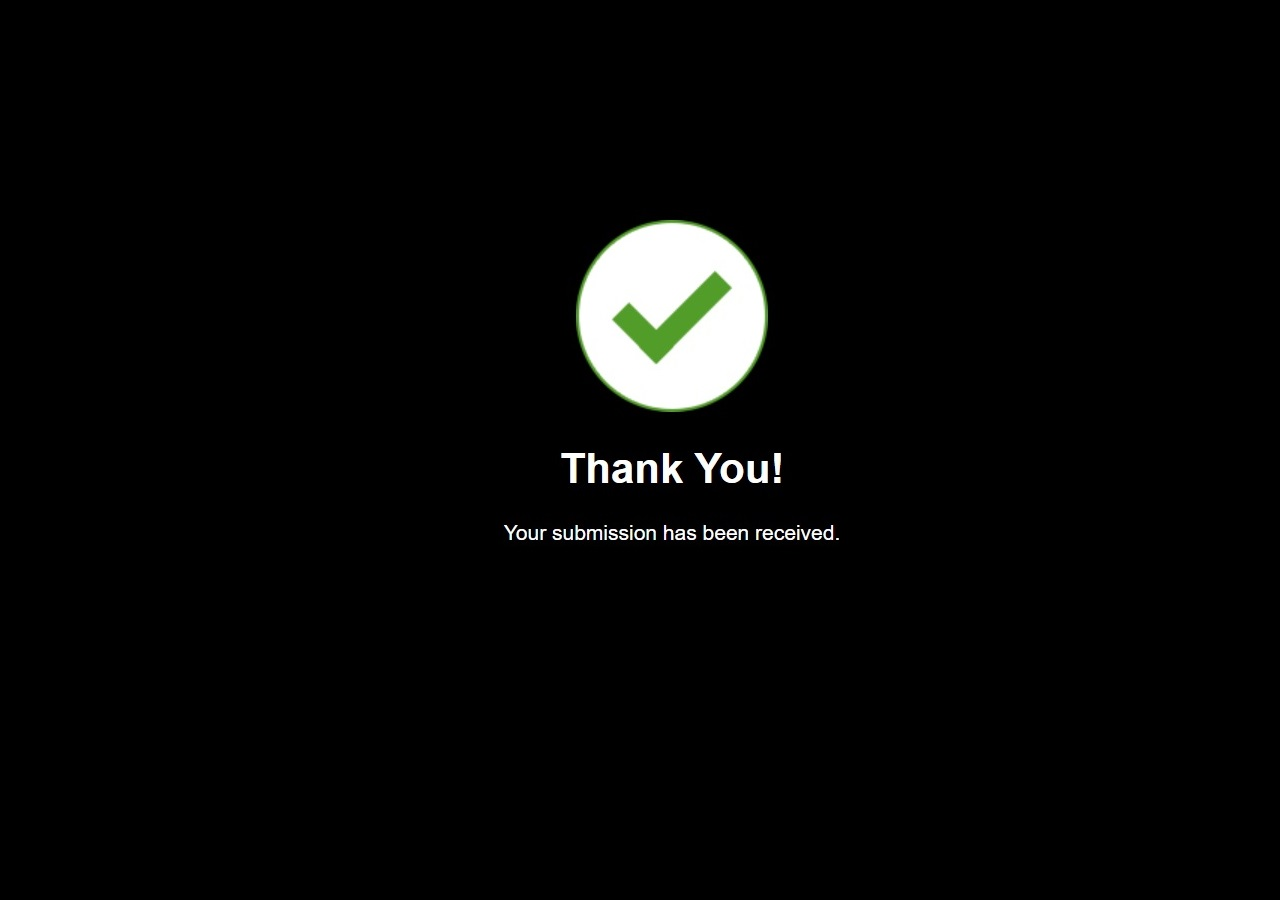
<file: email.html>
<!DOCTYPE html>
<html lang="en" >
<html>
<head>
<link rel="icon" href="download.png" type="image/png" sizes="20x20">
<meta charset="UTF-8">
<title>Youngcoder| email</title>
</head>
<body>
<style>
body {
  background-image: url('email.jpg');
  background-repeat: no-repeat;
}
</style>
</body>
</file>
